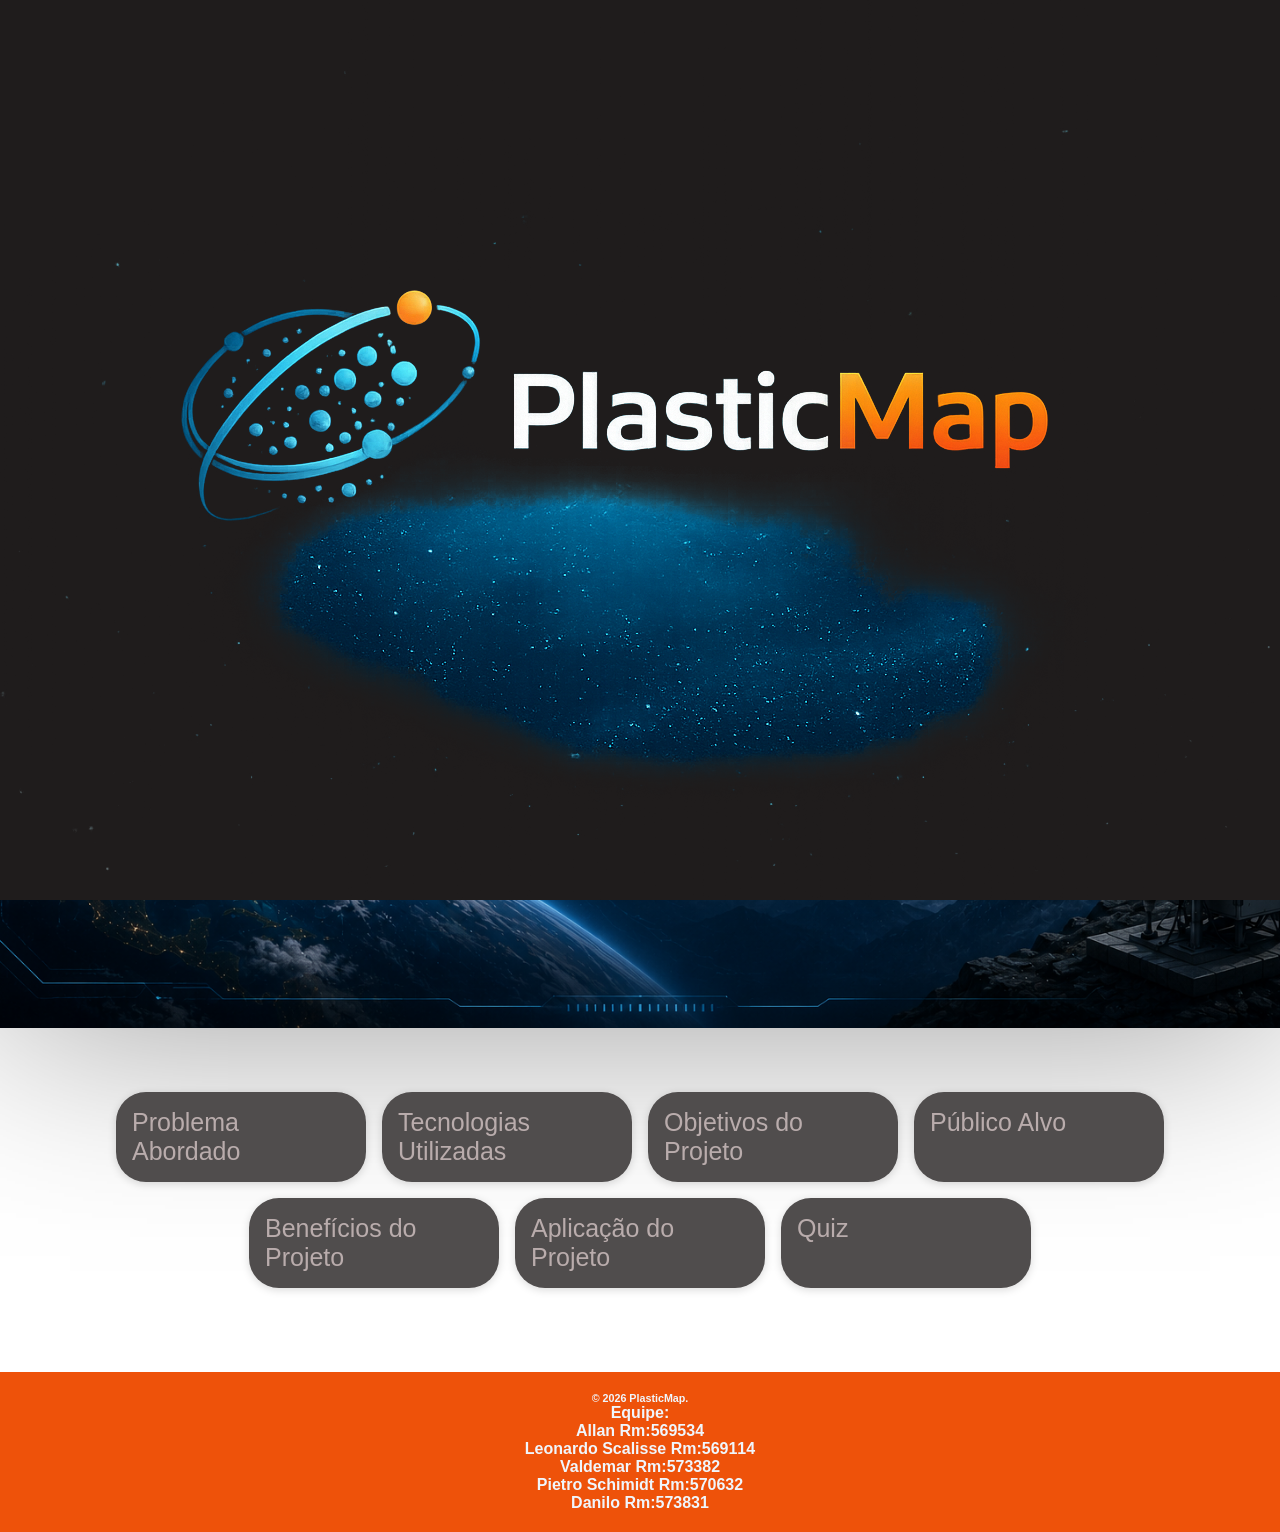
<file: index.html>
<!DOCTYPE html>
<html lang="en">
<head>
    <meta charset="UTF-8">
    <meta name="viewport" content="width=device-width, initial-scale=1.0">
    <title>PlasticMap</title>
    <link rel="stylesheet" href="./src/css/style.css"> 
</head>
<body>
    <!-- HERO -->

    <div id="inicio">
        <img src="./src/assets/logo.png" alt="logo-do-plasticmap">
    </div>


    <header>
        <h1 id="logo">Plastic<span>Map</span></h1>

        <div class="tema-botoes">
            <button class="seg-btn ativo" id="trocar-cor" onclick="trocarTema('tema-escuro')">🌙 Escuro</button>
            <button class="seg-btn" id="trocar-cor" onclick="trocarTema('tema-claro')">☀️ Claro</button>
            <button class="seg-btn" id="trocar-cor" onclick="trocarTema('tema-espacial')">🪐 Espacial</button>
        </div>

        <!-- Menu Hamburger -->
        <div class="menu-hamburger" id="menu-icone">
            <span></span>
            <span></span>
            <span></span>
        </div>

        <nav>
            <ul>
                <li><a class="menu-hamburger-direcionamento" href="./pages/problema-abordado.html">Problema Abordado</a></li>
                <li><a class="menu-hamburger-direcionamento" href="./pages/tecnologias.html">Tecnologias Utilizadas</a></li>
                <li><a class="menu-hamburger-direcionamento" href="./pages/objetivos.html">Objetivos do Projeto</a></li>
                <li><a class="menu-hamburger-direcionamento" href="./pages/beneficios.html">Benefícios do Projeto</a></li>
                <li><a class="menu-hamburger-direcionamento" href="./pages/publico-alvo.html">Público Alvo</a></li>
                <li><a class="menu-hamburger-direcionamento" href="./pages/aplicacao.html">Aplicações do Projeto</a></li>
                <li><a class="menu-hamburger-direcionamento" href="./pages/quiz.html">Quiz</a></li>
            </ul>
        </nav>
    </header>
    <main>
        <section id="hero-section">
            <h1 id="titulo-hero">MAPEANDO AS ROTAS INVISÍVEIS DOS MICROPLÁSTICOS</h1>

            <p class="subtitulo-hero">
                Dados de satélites em tempo real para rastrear a dispersão 
                atmosférica de microplásticos ao redor do globo.
            </p>

            <div class="hero-opcoes">
                <a href="./pages/dashboard.html" class="btn-primario">EXPLORAR O DASHBOARD</a>
            </div>
                                                                
        </section>
        
        <div id="lista-pages"></div>
    </main>

    <footer>
        <div>
            <h6>&copy; 2026 PlasticMap.</h6>
            <h4>Equipe:
            <br>
            Allan Rm:569534
            <br>
            Leonardo Scalisse Rm:569114
            <br>
            Valdemar Rm:573382
            <br>
            Pietro Schimidt Rm:570632
            <br>
            Danilo Rm:573831
            </h4>
        </div>
    </footer>

    <script src="./src/js/script.js"></script>
</body>
</html>
</file>
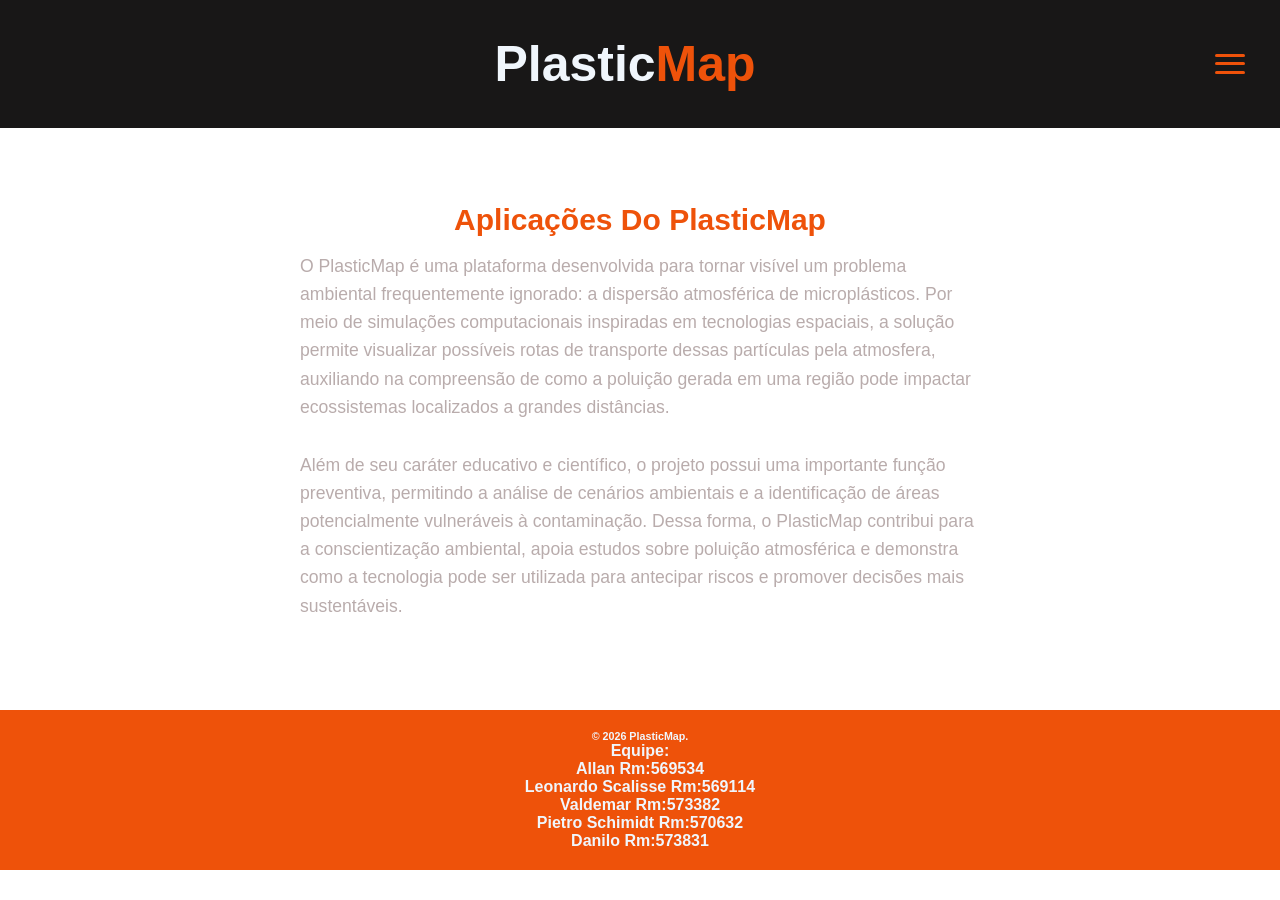
<file: pages/aplicacao.html>
<!DOCTYPE html>
<html lang="en">
<head>
    <meta charset="UTF-8">
    <meta name="viewport" content="width=device-width, initial-scale=1.0">
    <title>Aplicacao</title>
    <link rel="stylesheet" href="../src/css/style.css">
</head>
<body>
    <header>
        <h1 id="logo"><a href="../index.html"> Plastic<span>Map</span></a></h1>
        <!-- Menu Hamburger -->
        <div class="menu-hamburger" id="menu-icone">
            <span></span>
            <span></span>
            <span></span>
        </div>

        <nav>
            <ul>
                <li><a class="menu-hamburger-direcionamento" href="./problema-abordado.html">Problema Abordado</a></li>
                <li><a class="menu-hamburger-direcionamento" href="./tecnologias.html">Tecnologias Utilizadas</a></li>
                <li><a class="menu-hamburger-direcionamento" href="./objetivos.html">Objetivos do Projeto</a></li>
                <li><a class="menu-hamburger-direcionamento" href="./beneficios.html">Benefícios do Projeto</a></li>
                <li><a class="menu-hamburger-direcionamento" href="./publico-alvo.html">Público Alvo</a></li>
                <li><a class="menu-hamburger-direcionamento"  id="pagina-selecionada" href="./aplicacao.html">Aplicações do Projeto</a></li>
                <li><a class="menu-hamburger-direcionamento" href="./quiz.html">Quiz</a></li>
            </ul>
        </nav>
    </header>

    <main class="container">

        <section id="aplicacoes">
            <h1 id="titulo-aplicacoes">Aplicações Do Plastic<span>Map</span></h1>
            <article id="aplicacoes-intro">
                <p class="paragrafos">O PlasticMap é uma plataforma desenvolvida para tornar visível um problema ambiental frequentemente ignorado: 
                    a dispersão atmosférica de microplásticos. Por meio de simulações computacionais inspiradas em tecnologias espaciais, 
                    a solução permite visualizar possíveis rotas de transporte dessas partículas pela atmosfera, auxiliando na compreensão de como a poluição 
                    gerada em uma região pode impactar ecossistemas localizados a grandes distâncias.</p>
            </article>

            <article class="aplicacoes-card">
                <p class="paragrafos">Além de seu caráter educativo e científico, o projeto possui uma importante função preventiva, 
                    permitindo a análise de cenários ambientais e a identificação de áreas potencialmente vulneráveis à contaminação. 
                    Dessa forma, o PlasticMap contribui para a conscientização ambiental, apoia estudos sobre poluição atmosférica e demonstra como a 
                    tecnologia pode ser utilizada para antecipar riscos e promover decisões mais sustentáveis.</p>
            </article>

        </section>
    </main>

    <footer>
        <div>
            <h6>&copy; 2026 PlasticMap.</h6>
            <h4>Equipe:
            <br>
            Allan Rm:569534
            <br>
            Leonardo Scalisse Rm:569114
            <br>
            Valdemar Rm:573382
            <br>
            Pietro Schimidt Rm:570632
            <br>
            Danilo Rm:573831
            </h4>
        </div>
    </footer>
    
    <script src="../src/js/script.js"></script>
</body>
</html>
</file>
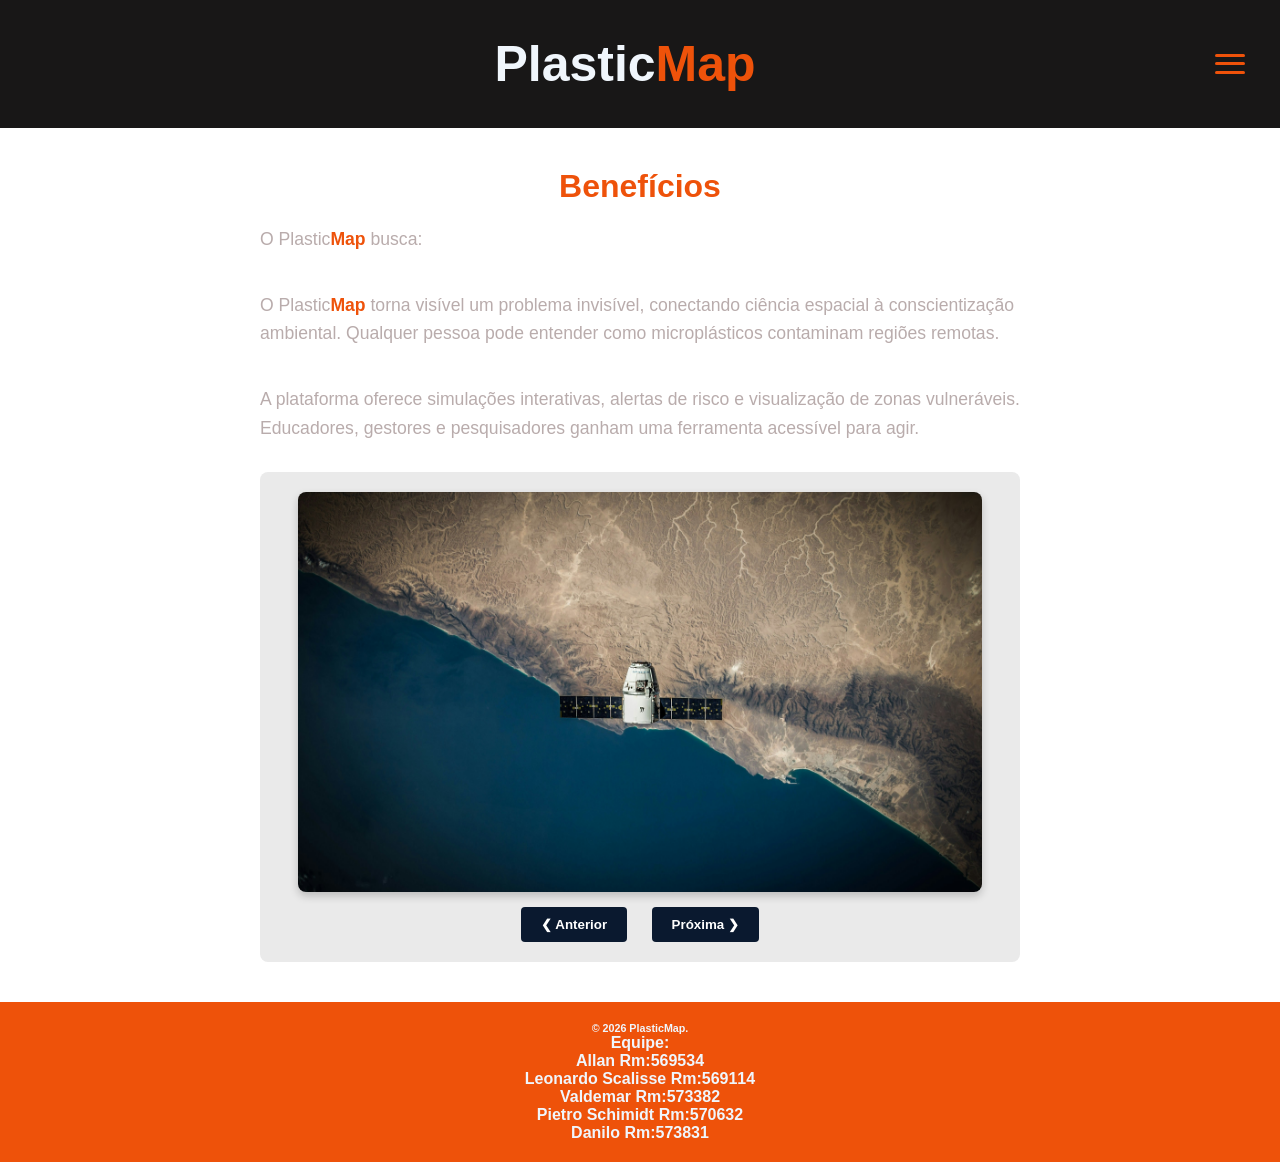
<file: pages/beneficios.html>
<!DOCTYPE html>
<html lang="en">
<head>
    <meta charset="UTF-8">
    <meta name="viewport" content="width=device-width, initial-scale=1.0">
    <title>Beneficio</title>
    <link rel="stylesheet" href="../src/css/style.css">
</head>
<body>
    <header>
        <h1 id="logo"><a href="../index.html"> Plastic<span>Map</span></a></h1>
        <!-- Menu Hamburger -->
        <div class="menu-hamburger" id="menu-icone">
            <span></span>
            <span></span>
            <span></span>
        </div>

        <nav>
            <ul>
                <li><a class="menu-hamburger-direcionamento" href="./problema-abordado.html">Problema Abordado</a></li>
                <li><a class="menu-hamburger-direcionamento" href="./tecnologias.html">Tecnologias Utilizadas</a></li>
                <li><a class="menu-hamburger-direcionamento" href="./objetivos.html">Objetivos do Projeto</a></li>
                <li><a class="menu-hamburger-direcionamento" id="pagina-selecionada" href="./beneficios.html">Benefícios do Projeto</a></li>
                <li><a class="menu-hamburger-direcionamento" href="./publico-alvo.html">Público Alvo</a></li>
                <li><a class="menu-hamburger-direcionamento" href="./aplicacao.html">Aplicações do Projeto</a></li>
                <li><a class="menu-hamburger-direcionamento" href="./quiz.html">Quiz</a></li>
            </ul>
        </nav>
    </header>

    <main class="container">
        <h2 id="subtitulos">Benefícios</h2>
        <p class="paragrafos">O Plastic<span>Map</span> busca:</p>
        <br>
        <p class="paragrafos">O Plastic<span>Map</span> torna visível um problema invisível, conectando ciência espacial à conscientização ambiental. Qualquer pessoa pode entender como microplásticos contaminam regiões remotas.</p>
        <br>
        <p class="paragrafos">A plataforma oferece simulações interativas, alertas de risco e visualização de zonas vulneráveis. Educadores, gestores e pesquisadores ganham uma ferramenta acessível para agir.
        </p>
    
        <div class="slideshow-container" id="slides-beneficios">
            <img src="../src/assets/areas-remotas-beneficios.jpg" class="slide-img active" alt="Imagem 1">
            <img src="../src/assets/plastico-beneficios.jpg" class="slide-img" alt="Imagem 2">
            <img src="../src/assets/espaço-beneficios.jpg" class="slide-img" alt="Imagem 3">
            
            <div class="controles">
                <button class="btn-anterior">&#10094; Anterior</button>
                <button class="btn-proximo">Próxima &#10095;</button>
            </div>
        </div>
        </div>
    </main>


    <footer>
        <div>
            <h6>&copy; 2026 PlasticMap.</h6>
            <h4>Equipe:
            <br>
            Allan Rm:569534
            <br>
            Leonardo Scalisse Rm:569114
            <br>
            Valdemar Rm:573382
            <br>
            Pietro Schimidt Rm:570632
            <br>
            Danilo Rm:573831
            </h4>
        </div>
    </footer>
    <script src="../src/js/beneficios.js"></script>
    <script src="../src/js/script.js"></script>
</body>
</html>
</file>
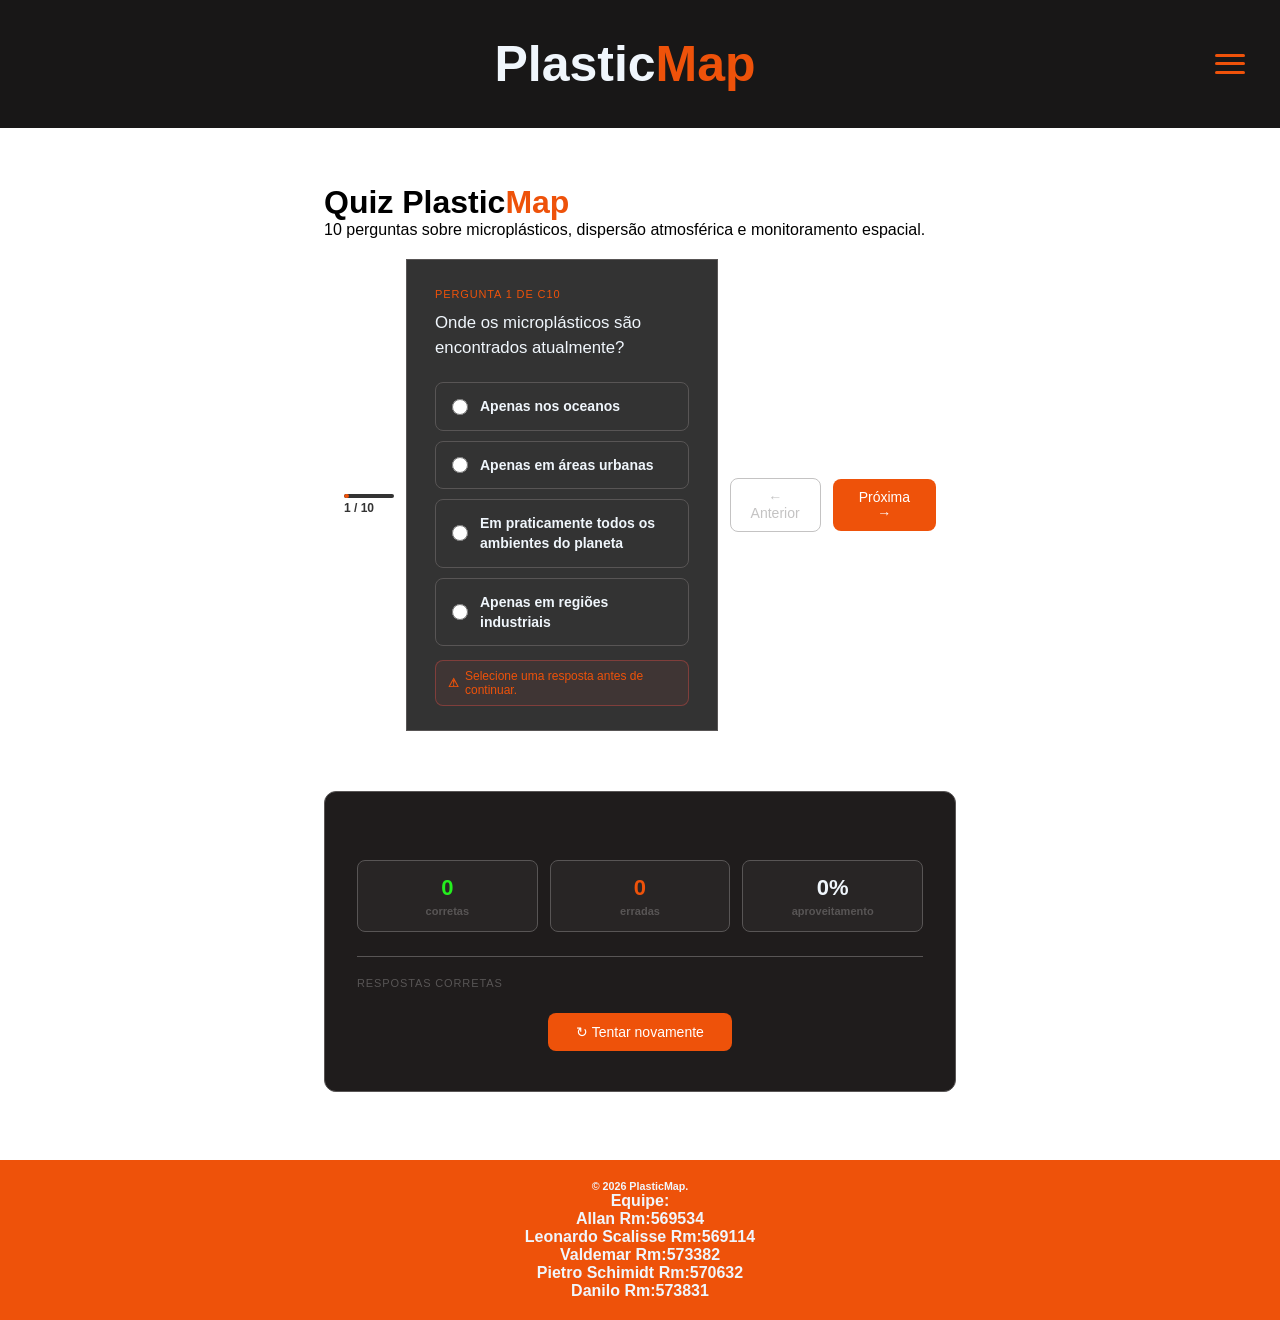
<file: pages/quiz.html>
<!DOCTYPE html>
<html lang="en">
<head>
    <meta charset="UTF-8">
    <meta name="viewport" content="width=device-width, initial-scale=1.0">
    <title>Quiz</title>
    <link rel="stylesheet" href="../src/css/style.css">
</head>
<body>
    <header>
        <h1 id="logo"><a href="../index.html"> Plastic<span>Map</span></a></h1>
        <div class="menu-hamburger" id="menu-icone">
            <span></span>
            <span></span>
            <span></span>
        </div>

        <nav>
            <ul>
                <li><a class="menu-hamburger-direcionamento" href="./problema-abordado.html">Problema Abordado</a></li>
                <li><a class="menu-hamburger-direcionamento" href="./tecnologias.html">Tecnologias Utilizadas</a></li>
                <li><a class="menu-hamburger-direcionamento" href="./objetivos.html">Objetivos do Projeto</a></li>
                <li><a class="menu-hamburger-direcionamento" href="./beneficios.html">Benefícios do Projeto</a></li>
                <li><a class="menu-hamburger-direcionamento" href="./publico-alvo.html">Público Alvo</a></li>
                <li><a class="menu-hamburger-direcionamento" href="./aplicacao.html">Aplicações do Projeto</a></li>
                <li><a class="menu-hamburger-direcionamento" id="pagina-selecionada" href="./quiz.html">Quiz</a></li>
            </ul>
        </nav>
    </header>

    <main id="main-quiz">
        <h1 class="quiz-titulo">Quiz Plastic<span>Map</span></h1>
        <p class="quiz-desc">
            10 perguntas sobre microplásticos, dispersão atmosférica e monitoramento espacial.
        </p>

        <section id="quiz-area">

        <div class="area-progresso">
            <div class="progresso">
                <div class="barra-progresso" role="progressbar" aria-valuemin="0" aria-valuemax="100" aria-valuenow="10">
            <div class="preenche-progresso" id="prog"></div>
        </div>
            <span class="progresso-texto" id="prog-text">1 / 10</span>
        </div>

        <div class="q-card" id="q-card">
            <div class="q-num" id="q-num">Pergunta 1 de 10</div>
            <p class="q-text" id="q-text"></p>

            <fieldset class="opcoes" id="opc" aria-label="Opções de resposta">
            <legend class="validacao">Escolha uma opção</legend>
            </fieldset>

            <p class="mensagem-erro hidden" id="mensagem-erro" role="alert" aria-live="polite">
            <span aria-hidden="true">&#9888;</span>
            Selecione uma resposta antes de continuar.
            </p>
        </div>

        <div class="nav-btns">
            <button class="btn-prev" id="btn-prev" onclick="prevQ()" aria-label="Pergunta anterior">
            &#8592; Anterior
            </button>
            <button class="btn-next" id="btn-next" onclick="nextQ()" aria-label="Próxima pergunta">
            Próxima &#8594;
            </button>
        </div>
        </section>

        <section id="area-resultado" class="hidden" aria-label="Resultado do quiz">
        <div class="resultado-card">
            <div class="resultado-estrelas" id="resultado-estrelas" aria-hidden="true"></div>
            <div class="resultado-pontuacao" id="resultado-pontuacao"></div>
            <div class="resultado-label" id="resultado-label"></div>
            <div class="resultado-metricas">
            <div class="rm-card">
                <span class="rm-val sucesso" id="rm-correto">0</span>
                <span class="rm-sumario">corretas</span>
            </div>
            <div class="rm-card">
                <span class="rm-val perigo" id="rm-errado">0</span>
                <span class="rm-sumario">erradas</span>
            </div>
            <div class="rm-card">
                <span class="rm-val" id="rm-pct">0%</span>
                <span class="rm-sumario">aproveitamento</span>
            </div>
            </div>
            <p class="resultado-mensagem" id="resultado-mensagem"></p>
            <div class="gabarito hidden" id="gabarito">
            <div class="gabarito-titulo">Respostas corretas</div>
            <div id="gabarito-lista"></div>
            </div>
            <button class="btn-novamente" onclick="resetQuiz()" aria-label="Tentar novamente">
            &#8635; Tentar novamente
            </button>
        </div>
        </section>
  </main>

    <footer>
        <div>
            <h6>&copy; 2026 PlasticMap.</h6>
            <h4>Equipe:
            <br>
            Allan Rm:569534
            <br>
            Leonardo Scalisse Rm:569114
            <br>
            Valdemar Rm:573382
            <br>
            Pietro Schimidt Rm:570632
            <br>
            Danilo Rm:573831
            </h4>
        </div>
    </footer>
    <script src="../src/js/quiz.js"></script>
</body>
</html>
</file>
<file: src/css/style.css>
/* Paleta de cores */
:root{
    --cor1: #ee520a;
    --cor2: #181717;
    --cor3: #f0f6fc;
    --cor4: #333333;
    --cor5: #7e320f;
    --cor6: #1f1c1c;
    --cor7: #585555;
    --cor8: #24ee1e;
    --cor9: #c70909;
    --texto-principal: #b9acac;
    --texto-secundario: #504d4d;
    font-family: 'Cascadia Code', sans-serif;
    --font-family2: 'Orbitron';
}

/* Seletores universais */
*{
    margin: 0;
    padding: 0;
    box-sizing: border-box;
}

#inicio{
    position: fixed;
    margin-top: 0;
    left: 0;
    width:100%;
    height:100%;
    display:flex;
    flex-direction:column;
    background-color: var(--cor6);
    color: var(--cor3);
    justify-content: center;
    align-items: center;
    opacity:1;
    transition: opacity 2s ease-in-out;
    z-index: 9999;
}

#inicio-titulo{
    margin-top: -110px;
    text-align:center;
    font-size:3rem;
    background:var(--cor3);
    text-transform:uppercase;
    -webkit-text-fill-color:transparent;
    background-clip:text;
    animation: efeito 1s ease-in-out;
}

@keyframes efeito {
    from{
        opacity: 0;
        transform: translateY(15px);
    }
    to{
        opacity: 1;
        transform: translateY(0);
    }
}

header{
    background-color: var(--cor2);
    color: var(--cor3);
    padding: 35px;
    align-items: center;
    display: flex;
}

#logo{
    font-size: 50px;
    font-weight: bold;
    margin-left: auto;
}

#logo a {
    text-decoration: none;
    color: var(--cor3);
    font-size: inherit;
    font-weight: inherit;
}

h1 span{
    color: var(--cor1);
}

nav ul li{
    list-style: none;
    display: inline-block;
    margin-left: 20px;
}

a{
    text-decoration: none;
}

body.tema-claro{
    background-color: #f0f6fc;
    --texto-principal:#030303;
    --texto-secundario: #9c9a9a;
}

body.tema-escuro{
    background-color: #1d1b1b;
    --texto-principal: #ffffff;
    --texto-secundario: #31363a;
}

body.tema-espacial{
    background:
    linear-gradient(
        135deg,
        #020b1f,
        #0d1b3d
    );

    --texto-principal: #e3e1e9;
    --texto-secundario: #335888;
}


#trocar-cor{

    background: transparent; 

    margin-left: 70px;

    color: #f0f0f0;

    border: 1px solid rgba(0,150,255,.4);
    border-radius: 8px;

    padding: .7rem 1.2rem;

    cursor: pointer;
}
    

/* Menu Hamburger */
.menu-hamburger {
    display: flex;
    flex-direction: column;
    justify-content: space-around;
    width: 30px;
    height: 25px;
    cursor: pointer;
    z-index: 1001;
    margin-left: auto;
}

.menu-hamburger span {
    width: 100%;
    height: 3px;
    background: var(--cor1);
    border-radius: 10px;
    transition: all 0.3s ease;
}

/* Nav oculto por padrão em todas as telas */
nav {
    display: none;
    position: absolute;
    top: 100px;
    left: 0;
    width: 100%;
    background: var(--cor2);
    z-index: 1000;
    padding: 20px 0;
}

nav.active {
    display: block;
}

nav ul li {
    display: block;
    margin: 12px 0;
    text-align: center;
}

.menu-hamburger-direcionamento{
    color: var(--cor4);
    font-size: 20px;
}

.menu-hamburger-direcionamento:hover{
    color: var(--cor1);
}

#pagina-selecionada{
    color: var(--cor1);
}

.menu-hamburger.open span:nth-child(1) {
    transform: rotate(45deg) translate(5px, 5px);
}

.menu-hamburger.open span:nth-child(2) {
    opacity: 0;
}

.menu-hamburger.open span:nth-child(3) {
    transform: rotate(-45deg) translate(7px, -7px);
}


#hero-section {
    background-image: url("../assets/banner-do-projeto.png");
    height: 10px;
    background-repeat: no-repeat;
    background-size: cover;
    background-position: center 30%;
    padding: 20rem;
    box-shadow: 0 0 200px rgba(0, 0, 0,.4);
    min-height: 100vh;

    text-align: center;
    font-family: var(--font-family2);
    color: var(--cor3);
    text-shadow: 0 0 10px rgba(0, 150, 255, .5);
    letter-spacing: 2px;
}

#titulo-hero{
    transform: translateY(-80px);
    position: relative;
}

#subtitulo-hero{
    font-size: 1.05rem;
    color: rgba(255, 255, 255, 0.80);
    max-width: 520px;
    line-height: 1.6;
    margin: 16px 0 28px;
}

.btn-primario {
    display: inline-block;
    background: var(--cor1);
    color: var(--cor3);
    padding: 12px 28px;
    border-radius: 6px;
    font-weight: 600;
    font-size: 0.95rem;
    text-decoration: none;
    transform: translateY(60px);
}

.btn-primario:hover {
    background: var(--cor5);
}

#lista-pages{
    display: flex;
    gap: 16px;
    flex-wrap: wrap;
    justify-content: center;
    padding: 64px;
}

.card{
    background-color: var(--texto-secundario);
    width: 250px;
    padding: 16px;
    border-radius: 30px;
    box-shadow: 0 2px 8px rgba(0,0,0,0.15)
}

.card:hover{
    background-color: var(--cor1);
}
.card h2{
    margin-top: 0;
}

.pagina{
    list-style: none;
}

.link-pagina{
    text-decoration: none;
    font-size: 25px;
    color: var(--texto-principal);
}

.link-pagina:hover{
    color: var(--cor2);
}

footer{
    background-color: var(--cor1);
    color: var(--cor3);
    text-align: center;
    padding: 20px;
    margin-top: 20px;
}

/* Pages Estilo */

span{
    color: var(--cor1);
    font-weight: bold;
}

#subtitulos{
    color: var(--cor1);
    text-align: center;
    margin-bottom: 20px;
    font-weight: bold;
    font-size: 2rem;
}

.paragrafos{
    color: var(--texto-principal);
    font-size: 1.1rem;
    line-height: 1.6;
    margin-bottom: 20px;
}


/* --- ESTILOS DO SLIDESHOW --- */
.slideshow-container { 
    position: relative; 
    width: 100%; 
    max-width: 800px; /* Limita a largura máxima para não ficar gigante em telas grandes */
    margin: 30px auto; 
    text-align: center; 
    background-color: #eaeaea; 
    border-radius: 8px; 
    padding: 20px 0; 
}

.slide-img { 
    width: 90%; 
    height: 400px; /* Altura fixa garante o mesmo retângulo para todas as imagens */
    object-fit: cover; /* Preenche o retângulo sem distorcer a imagem */
    border-radius: 8px; 
    display: none; 
    margin: 0 auto; 
    box-shadow: 0 4px 8px rgba(0,0,0,0.2); /* Um pequeno sombreamento para destacar a imagem */
}

.slide-img.active { 
    display: block; 
}

/* Controles do botão */
.controles { 
    margin-top: 15px; 
}

.controles button { 
    background-color: #0a192f; 
    color: white; 
    border: none; 
    padding: 10px 20px; 
    margin: 0 10px; 
    cursor: pointer; 
    border-radius: 4px; 
    font-weight: bold; 
    transition: 0.3s; 
}

.controles button:hover { 
    background-color: var(--cor1); 
    color: var(--cor3); 
}

.container {
    max-width: 800px; 
    margin: 40px auto; 
    padding: 0 20px;  
}

.container ul{
    list-style: disc; 
    margin-left: 20px; 
    padding-left: 20px;
    margin-bottom: 20px;
}

.container ul li{
    margin-bottom: 8px;
}

#aplicacoes{
    padding: 30px;
    display: flex;
    flex-direction: column;
    gap: 10px;
    font-size: 15px;
    margin: 10px;
    font-size: 20px;
}

#titulo-aplicacoes{
    text-align: center;
    color: var(--cor1);
    padding: 5px;
}

/* Dashboard */
.dashboard-container{
    width: min(1100px, 92%);
    margin: 40px auto;
}

.dashboard-topo{
    display: flex;
    justify-content: space-between;
    gap: 24px;
    align-items: center;
    margin-bottom: 24px;
}

.dashboard-etiqueta{
    color: var(--cor1);
    font-weight: bold;
    margin-bottom: 8px;
}

#titulo-dashboard{
    color: var(--texto-principal);
    font-size: 2.2rem;
    margin-bottom: 12px;
}

.dashboard-status{
    background-color: var(--cor2);
    color: var(--cor3);
    padding: 18px;
    border-radius: 8px;
    min-width: 230px;
}

.dashboard-status strong,
.dashboard-status span,
.dashboard-status small{
    display: block;
    margin-bottom: 8px;
}

.dashboard-status span{
    color: var(--cor1);
    font-weight: bold;
}

.dashboard-cards{
    display: grid;
    grid-template-columns: repeat(4, 1fr);
    gap: 16px;
    margin-bottom: 24px;
}

.dashboard-card,
.painel-dashboard{
    background-color: var(--cor3);
    border-radius: 8px;
    box-shadow: 0 2px 8px rgba(0,0,0,0.15);
}

.dashboard-card{
    padding: 18px;
}

.dashboard-card h2{
    color: var(--cor1);
    font-size: 2rem;
    margin-bottom: 8px;
}

.dashboard-card p{
    color: var(--texto-principal);
}

.dashboard-grid{
    display: grid;
    grid-template-columns: 1.2fr .8fr;
    gap: 16px;
    margin-bottom: 24px;
}

.painel-dashboard{
    padding: 20px;
}

.painel-titulo{
    display: flex;
    justify-content: space-between;
    gap: 12px;
    align-items: center;
    margin-bottom: 18px;
}

.painel-titulo h2{
    color: var(--cor4);
    font-size: 1.25rem;
}

.painel-titulo span{
    color: var(--cor1);
    font-size: .9rem;
}

.mapa-simulacao{
    position: relative;
    min-height: 320px;
    overflow: hidden;
    border-radius: 8px;
    background:
        linear-gradient(rgba(24, 23, 23, .38), rgba(24, 23, 23, .38)),
        url("../assets/satelite.png") center/cover;
}

.mapa-simulacao p{
    position: absolute;
    left: 18px;
    bottom: 18px;
    color: var(--cor3);
    font-weight: bold;
}

.ponto{
    position: absolute;
    width: 18px;
    height: 18px;
    background-color: var(--cor1);
    border: 3px solid var(--cor3);
    border-radius: 50%;
    box-shadow: 0 0 0 8px rgba(238, 82, 10, .3);
}

.ponto-um{
    top: 28%;
    left: 34%;
}

.ponto-dois{
    top: 58%;
    left: 54%;
}

.ponto-tres{
    top: 42%;
    left: 74%;
}

.rota{
    position: absolute;
    height: 3px;
    background-color: var(--cor1);
    opacity: .85;
    transform-origin: left center;
}

.rota-um{
    top: 35%;
    left: 36%;
    width: 220px;
    transform: rotate(24deg);
}

.rota-dois{
    top: 62%;
    left: 56%;
    width: 170px;
    transform: rotate(-28deg);
}

.grafico-barras{
    height: 320px;
    display: flex;
    align-items: end;
    justify-content: space-between;
    gap: 12px;
    padding-top: 20px;
}

.grafico-barras div{
    display: flex;
    flex-direction: column;
    justify-content: end;
    align-items: center;
    gap: 10px;
    flex: 1;
    height: 100%;
}

.grafico-barras span{
    display: block;
    width: 100%;
    max-width: 48px;
    background-color: var(--cor1);
    border-radius: 8px 8px 0 0;
}

.grafico-barras p{
    color: var(--cor4);
    font-size: .85rem;
    text-align: center;
}

.tabela-dashboard{
    width: 100%;
    border-collapse: collapse;
    color: var(--cor4);
}

.tabela-dashboard th,
.tabela-dashboard td{
    padding: 14px;
    border-bottom: 1px solid #d6d6d6;
    text-align: left;
}

.tabela-dashboard th{
    color: var(--cor1);
}

.risco{
    display: inline-block;
    padding: 6px 10px;
    border-radius: 6px;
    color: var(--cor3);
    font-size: .85rem;
}

.risco.alto{
    background-color: var(--cor1);
}

.risco.medio{
    background-color: var(--cor5);
}

.risco.baixo{
    background-color: var(--cor4);
}

@media (max-width: 850px){
    .dashboard-topo,
    .dashboard-grid{
        grid-template-columns: 1fr;
    }

    .dashboard-topo{
        flex-direction: column;
        align-items: stretch;
    }

    .dashboard-cards{
        grid-template-columns: repeat(2, 1fr);
    }

    .tabela-dashboard{
        display: block;
        overflow-x: auto;
    }
}

@media (max-width: 560px){
    .dashboard-cards{
        grid-template-columns: 1fr;
    }

    #titulo-dashboard{
        font-size: 1.8rem;
    }

    .grafico-barras p{
        font-size: .75rem;
    }
}

/* ESTILIZAÇÂO QUIZ */

#main-quiz{
  flex: 1;
  max-width: 680px;
  width: 100%;
  margin: 0 auto;
  padding: 56px 24px 48px;
}

.validacao {
  position: absolute;
  width: 1px;
  height: 1px;
  overflow: hidden;
  clip: rect(0,0,0,0);
  white-space: nowrap;
}


/* ---------- Navbar ---------- */
.navbar {
  display: flex;
  align-items: center;
  justify-content: space-between;
  padding: 0 40px;
  height: 60px;
  background: rgba(13, 17, 23, 0.95);
  border-bottom: 0.5px solid var(--cor4);
  position: sticky;
  top: 0;
  z-index: 100;
  backdrop-filter: blur(8px);
}

.nav-logo {
  font-size: 1.2rem;
  font-weight: 700;
  color: var(--cor3);
  text-decoration: none;
}

.nav-logo span { color: var(--cor1); }

.nav-links {
  display: flex;
  gap: 28px;
  list-style: none;
}

.nav-links a {
  font-size: 0.875rem;
  color: var(--cor3);
  text-decoration: none;
  font-weight: 500;
  transition: color 0.2s;
}

/* ---------- Barra de progresso ---------- */

#quiz-area{
    padding: 20px;
}

.area-progresso {
  display: flex;
  align-items: center;
  gap: 12px;
  margin-bottom: 20px;
}

.barra-progresso {
  flex: 1;
  height: 4px;
  width: 50px;
  background: var(--cor4);
  border-radius: 2px;
  overflow: hidden;
}

.preenche-progresso {
  height: 100%;
  background: var(--cor1);
  border-radius: 2px;
  width: 10%;
  transition: width 0.35s ease;
}

.progresso-texto {
  font-size: 12px;
  color: var(--cor4);
  min-width: 44px;
  text-align: right;
  font-variant-numeric: tabular-nums;
}

/* ---------- Card de pergunta ---------- */
.q-card {
  background: var(--cor4);
  border: 0.5px solid var(--cor7);
  border-radius: var(12px);
  padding: 28px 28px 24px;
  margin-bottom: 20px;
  transition: border-color 0.2s;
}

.q-num {
  font-size: 11px;
  font-weight: 500;
  color: var(--cor1);
  text-transform: uppercase;
  letter-spacing: 0.08em;
  margin-bottom: 10px;
}

.q-text {
  font-size: 1.05rem;
  font-weight: 500;
  line-height: 1.5;
  color: var(--cor3);
  margin-bottom: 22px;
}

/* ---------- Opções ---------- */
.opcoes {
  display: flex;
  flex-direction: column;
  gap: 10px;
  border: none;
}

.opc {
  display: flex;
  align-items: center;
  gap: 12px;
  padding: 13px 16px;
  border: 0.5px solid var(--cor7);
  border-radius: 8px;
  cursor: pointer;
  transition: border-color 0.15s, background 0.15s;
  user-select: none;
}

.opc:hover {
  border-color: var(--cor7);
  background: var(--cor6);
}

.opc.selecionado {
  border-color: var(--cor1);
  background: rgba(232, 93, 32, 0.08);
}

.opc.correto {
  border-color: var(--cor8);
  background: rgba(63, 185, 80, 0.08);
}

.opc.errado {
  border-color: var(--cor9);
  background: rgba(248, 81, 73, 0.08);
}

.opc input[type="radio"] {
  accent-color: var(--cor1);
  width: 16px;
  height: 16px;
  flex-shrink: 0;
  cursor: pointer;
}

.opc-label {
  font-size: 0.875rem;
  line-height: 1.45;
  color: var(--cor3);
  cursor: pointer;
  flex: 1;
}

.opc-icon {
  font-size: 16px;
  flex-shrink: 0;
}

/* ---------- Mensagem de erro ---------- */
.mensagem-erro {
  display: flex;
  align-items: center;
  gap: 6px;
  font-size: 12px;
  color: var(--cor1);
  margin-top: 14px;
  padding: 8px 12px;
  border: 0.5px solid rgba(248, 81, 73, 0.35);
  border-radius: 8px;
  background: rgba(248, 81, 73, 0.06);
}

/* ---------- Navegação ---------- */
.nav-btns {
  display: flex;
  justify-content: space-between;
  align-items: center;
  gap: 12px;
}

.btn-prev {
  font-size: 0.875rem;
  font-weight: 500;
  padding: 10px 20px;
  border: 0.5px solid var(--cor7);
  border-radius: 8px;
  background: transparent;
  color: var(--cor7);
  cursor: pointer;
  transition: border-color 0.15s, color 0.15s;
}

.btn-prev:hover {
  border-color: var(--cor7);
  color: var(--cor3);
}

.btn-prev:disabled {
  opacity: 0.35;
  cursor: not-allowed;
}

.btn-next {
  font-size: 0.875rem;
  font-weight: 500;
  padding: 10px 26px;
  background: var(--cor1);
  color: #fff;
  border: none;
  border-radius: 8px;
  cursor: pointer;
  transition: background 0.15s, transform 0.1s;
}

.btn-next:hover  { background: var(--cor1); }
.btn-next:active { transform: scale(0.98); }

/* ---------- Resultado ---------- */
.resultado-card {
  background: var(--cor6);
  border: 0.5px solid var(--cor7);
  border-radius: 12px;
  padding: 40px 32px;
  text-align: center;
}

.resultado-estrelas {
  font-size: 28px;
  letter-spacing: 6px;
  margin-bottom: 16px;
  color: #E3A000;
}

.resultado-pontuacao {
  font-size: 56px;
  font-weight: 700;
  line-height: 1;
  margin-bottom: 6px;
}

.resultado-label {
  font-size: 13px;
  color: var(--cor7);
  margin-bottom: 28px;
}

.resultado-metricas {
  display: grid;
  grid-template-columns: repeat(3, minmax(0, 1fr));
  gap: 12px;
  margin-bottom: 24px;
}

.rm-card {
  background: rgba(255, 255, 255, 0.04);
  border: 0.5px solid var(--cor7);
  border-radius: 8px;
  padding: 14px;
  display: flex;
  flex-direction: column;
  align-items: center;
  gap: 4px;
}

.rm-val {
  font-size: 22px;
  font-weight: 700;
  color: var(--cor3);
}

.rm-val.sucesso { color: var(--cor8); }
.rm-val.perigo  { color: var(--cor1); }

.rm-sumario {
  font-size: 11px;
  color: var(--cor7);
}

.resultado-mensagem {
  font-size: 0.9rem;
  color: var(--cor7);
  line-height: 1.65;
  margin-bottom: 24px;
  max-width: 440px;
  margin-left: auto;
  margin-right: auto;
}

/* ---------- Gabarito ---------- */
.gabarito {
  text-align: left;
  border-top: 0.5px solid var(--cor7);
  padding-top: 20px;
  margin-bottom: 24px;
}

.gabarito-titulo {
  font-size: 11px;
  font-weight: 500;
  text-transform: uppercase;
  letter-spacing: 0.08em;
  color: var(--cor7);
  margin-bottom: 14px;
}

.gabarito-item {
  padding: 12px 14px;
  border: 0.5px solid var(--cor7);
  border-radius: 8px;
  margin-bottom: 10px;
}

.gabarito-q {
  font-size: 12px;
  font-weight: 500;
  color: var(--cor3);
  margin-bottom: 8px;
}

.gabarito-wrong {
  font-size: 12px;
  color: var(--cor1);
  margin-bottom: 4px;
}

.gabarito-right {
  font-size: 12px;
  color: var(--cor8);
}

/* ---------- Botão retry ---------- */
.btn-novamente {
  font-family: var(--font-body);
  font-size: 0.875rem;
  font-weight: 500;
  padding: 11px 28px;
  background: var(--cor1);
  color: #fff;
  border: none;
  border-radius: 8px;
  cursor: pointer;
  transition: background 0.15s, transform 0.1s;
}

.btn-novamente:hover  { background: var(--cor5); }
.btn-novamente:active { transform: scale(0.98); }


/* ---------- Responsivo ---------- */
@media (max-width: 768px) {
  .nav-links  { display: none; }
  .hamburger  { display: block; }
  .navbar     { padding: 0 20px; }
  .quiz-main  { padding: 36px 16px 40px; }
  .q-card     { padding: 20px 18px; }
  .result-card{ padding: 28px 18px; }
  .result-score{ font-size: 44px; }
  .quiz-title { font-size: 1.5rem; }
}
</file>
